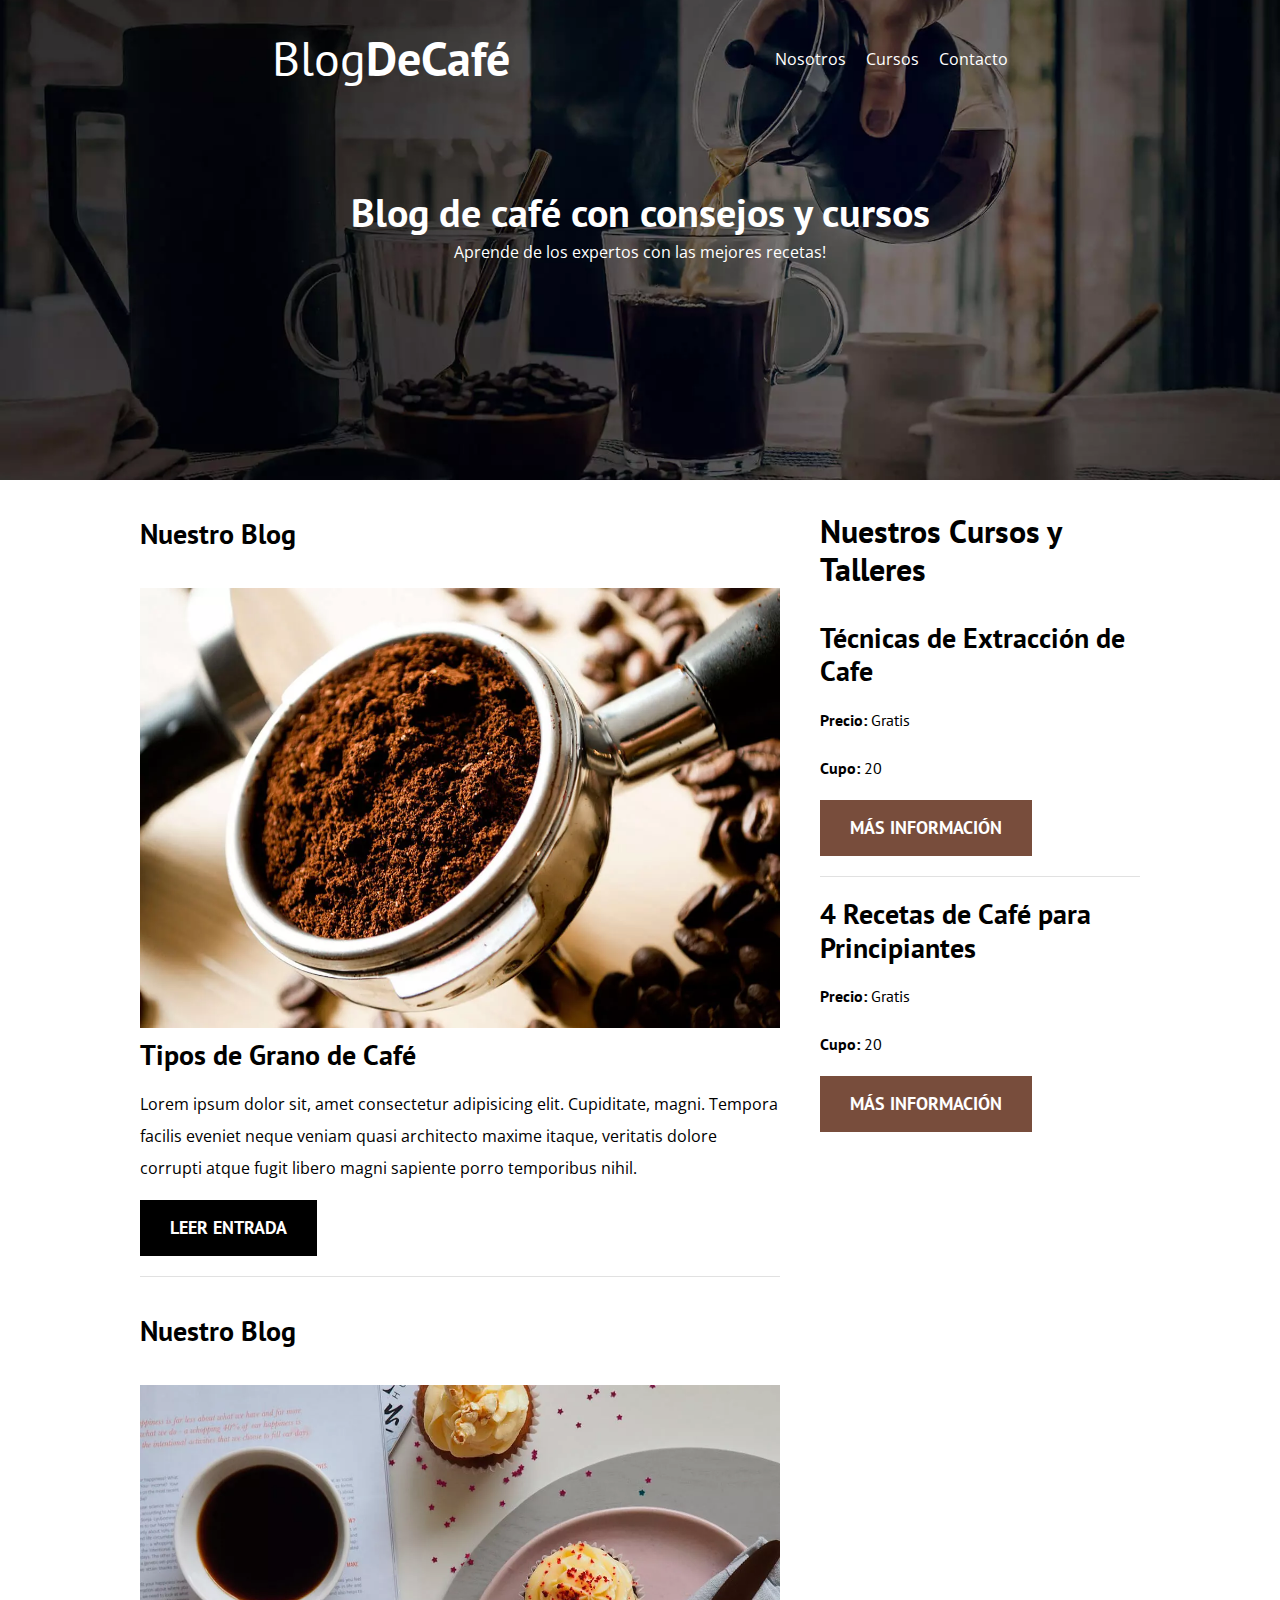
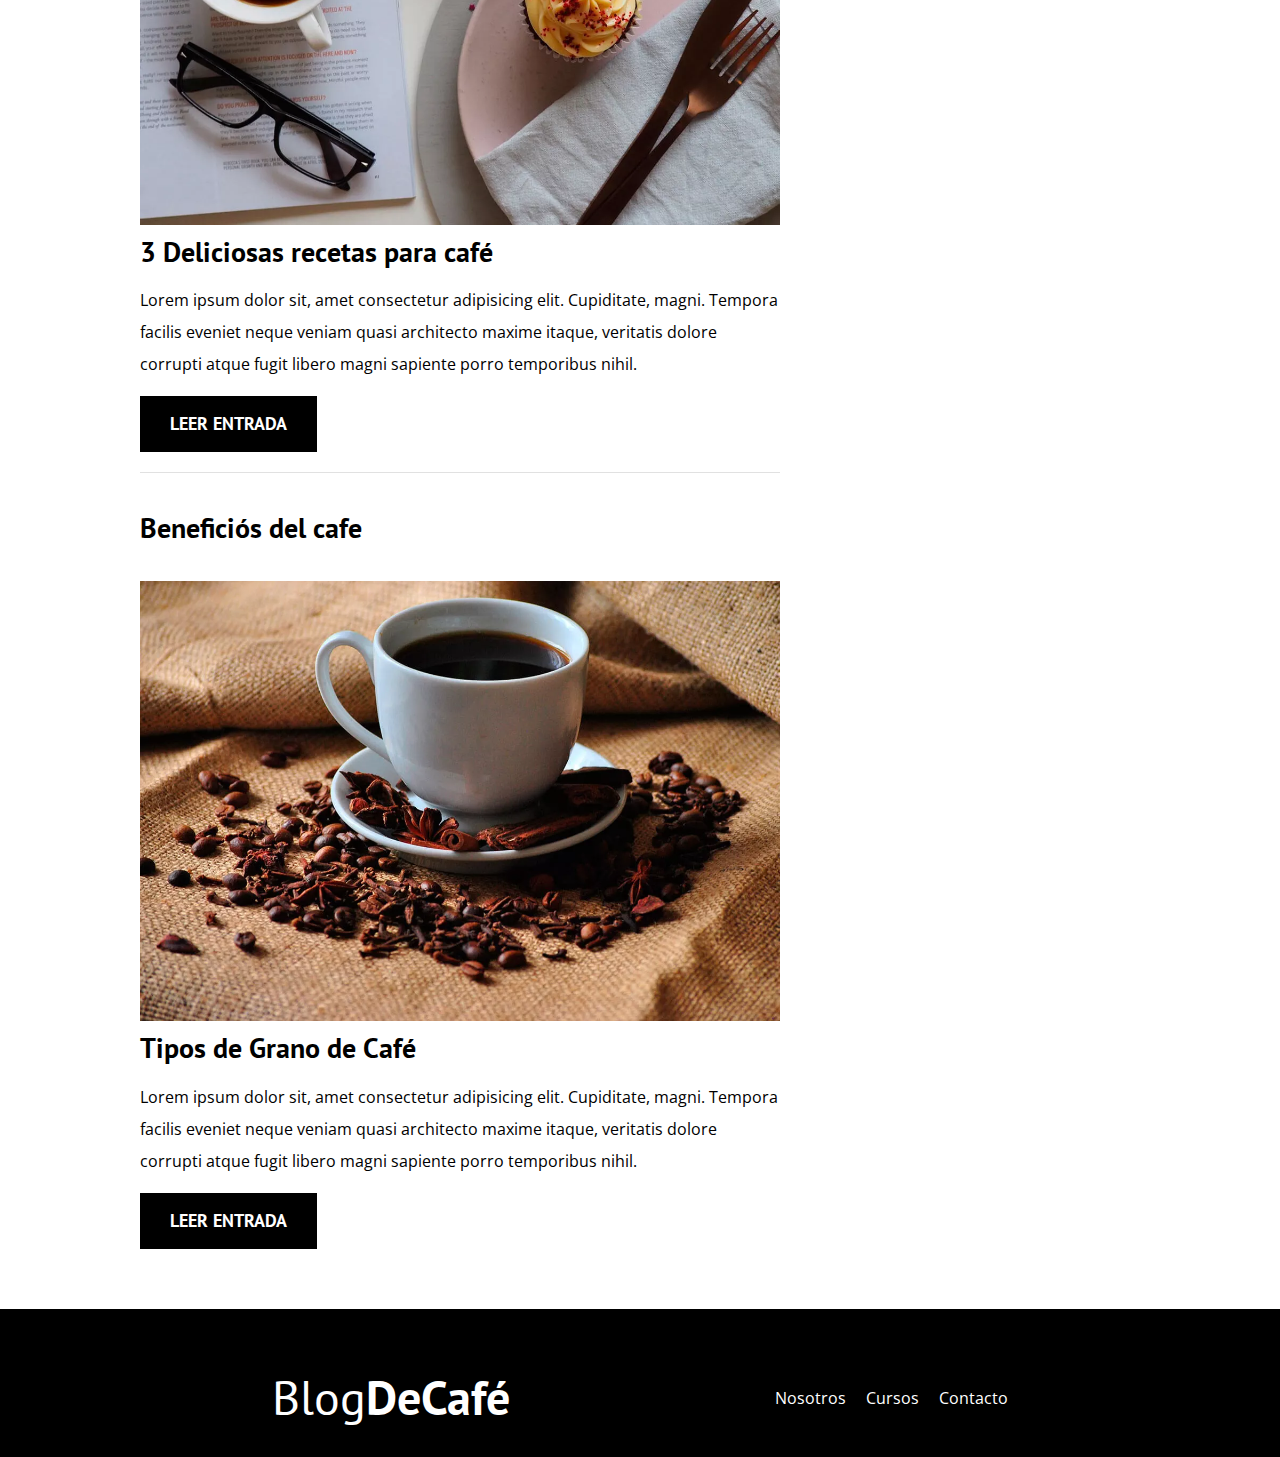
<file: index.html>
<!DOCTYPE html>
<html lang="en">

<head>
  <meta charset="UTF-8">
  <meta http-equiv="X-UA-Compatible" content="IE=edge">
  <meta name="viewport" content="width=device-width, initial-scale=1.0">

  <meta name="description" content="Página web de blog de Café">

  <!-- PREFETCH works to loading faster than other pages, I mean when you know that the user will go asap to a specific page -->

  <!-- Applying preload  -->

  <link rel="preload" href="https://fonts.googleapis.com/css2?family=Open+Sans&family=PT+Sans:wght@400;700&display=swap"
    as="font" crossorigin="crossorigin">
  <link rel="preconnect" href="https://fonts.googleapis.com">
  <link rel="preconnect" href="https://fonts.gstatic.com" crossorigin>
  <link href="https://fonts.googleapis.com/css2?family=Open+Sans&family=PT+Sans:wght@400;700&display=swap"
    rel="stylesheet">

  <link rel="preload" href="css/normalize.css" as="style">
  <link rel="stylesheet" href="css/normalize.css">

  <link rel="preload" href="css/styles.css" as="style">
  <link rel="stylesheet" href="css/styles.css">

  <title>Blog de Café</title>
</head>

<body>

  <header class="header">
    <div class="container">
      <div class="bar">
        <a href="index.html" class="logo">
          <h1 class="logo__name no-margin align-center">Blog<span class="logo__variant">DeCafé</span></h1>
        </a>

        <nav class="navegation">
          <a href="nosotros.html" class="navegation__link"> Nosotros</a>
          <a href="cursos.html" class="navegation__link"> Cursos</a>
          <a href="contacto.html" class="navegation__link"> Contacto</a>
        </nav>
      </div>
    </div>

    <div class="header__text">
      <h2 class="no-margin">Blog de café con consejos y cursos</h2>
      <p class="no-margin">Aprende de los expertos con las mejores recetas!</p>
    </div>

  </header>

  <div class="container principal-content">
    <main class="blog">
      <h4>Nuestro Blog</h4>
      <article class="entrada">
        <div class="entrada__imagen">
          <picture> <!-- applying format: webp -->
            <source loading="lazy" srcset="img/blog1.webp" type="image/webp">
            <img src="/img/blog1.jpg" alt="Imagen blog" loading="lazy">
          </picture>
        </div>

        <div class="entrada__content">
          <h4 class="no-margin">Tipos de Grano de Café</h3>
            <p>Lorem ipsum dolor sit, amet consectetur adipisicing elit. Cupiditate, magni. Tempora facilis eveniet
              neque veniam quasi architecto maxime itaque, veritatis dolore corrupti atque fugit libero magni sapiente
              porro temporibus nihil.</p>
        </div>
        <a href="entrada.html" class="button button--variant">Leer Entrada</a>
      </article>

      <h4>Nuestro Blog</h4>
      <article class="entrada">
        <div class="entrada__imagen">
          <picture>
            <source loading="lazy" srcset="img/blog2.webp" type="image/webp">
            <img src="/img/blog2.jpg" alt="Imagen blog" loading="lazy">
          </picture>
        </div>

        <div class="entrada__content">
          <h4 class="no-margin">3 Deliciosas recetas para café</h3>
            <p>Lorem ipsum dolor sit, amet consectetur adipisicing elit. Cupiditate, magni. Tempora facilis eveniet
              neque veniam quasi architecto maxime itaque, veritatis dolore corrupti atque fugit libero magni sapiente
              porro temporibus nihil.</p>
        </div>
        <a href="entrada.html" class="button button--variant">Leer Entrada</a>
      </article>

      <h4>Beneficiós del cafe</h4>
      <article class="entrada">
        <div class="entrada__imagen">
          <picture>
            <source loading="lazy" srcset="img/blog3.webp" type="image/webp">
            <img src="/img/blog3.jpg" alt="Imagen blog" loading="lazy">
          </picture>
        </div>

        <div class="entrada__content">
          <h4 class="no-margin">Tipos de Grano de Café</h3>
            <p>Lorem ipsum dolor sit, amet consectetur adipisicing elit. Cupiditate, magni. Tempora facilis eveniet
              neque veniam quasi architecto maxime itaque, veritatis dolore corrupti atque fugit libero magni sapiente
              porro temporibus nihil.</p>
        </div>
        <a href="entrada.html" class="button button--variant">Leer Entrada</a>
      </article>
    </main>

    <aside class="sidebar">
      <h3>Nuestros Cursos y Talleres</h3>
      <ul class="courses no-padding">
        <li class="widget-course">
          <h4 class="no-margin">Técnicas de Extracción de Cafe</h4>
          <p class="widget-course__label">Precio: <span class="widget-course__info">Gratis</span></p>
          <p class="widget-course__label">Cupo: <span class="widget-course__info">20</span></p>
          <a href="" class="button button--variant2">Más Información</a>
        </li>


        <li class="widget-course">
          <h4 class="no-margin">4 Recetas de Café para Principiantes</h4>
          <p class="widget-course__label">Precio: <span class="widget-course__info"">Gratis</span></p>
          <p class=" widget-course__label">Cupo: <span class="widget-course__info"">20</span></p>
          <a href="" class=" button button--variant2">Más Información</a>
        </li>
      </ul>
    </aside>
  </div>
  <footer class="footer">
    <div class="container">
      <div class="bar">
        <a href="index.html" class="logo">
          <h1 class="logo__name no-margin align-center">Blog<span class="logo__variant">DeCafé</span></h1>
        </a>

        <nav class="navegation">
          <a href="aboutUs.html" class="navegation__link"> Nosotros</a>
          <a href="cursos.html" class="navegation__link"> Cursos</a>
          <a href="contacto.html" class="navegation__link"> Contacto</a>
        </nav>
      </div>
    </div>
  </footer>
</body>
<script src="./js/modernizr.js"></script>

</html>
</file>
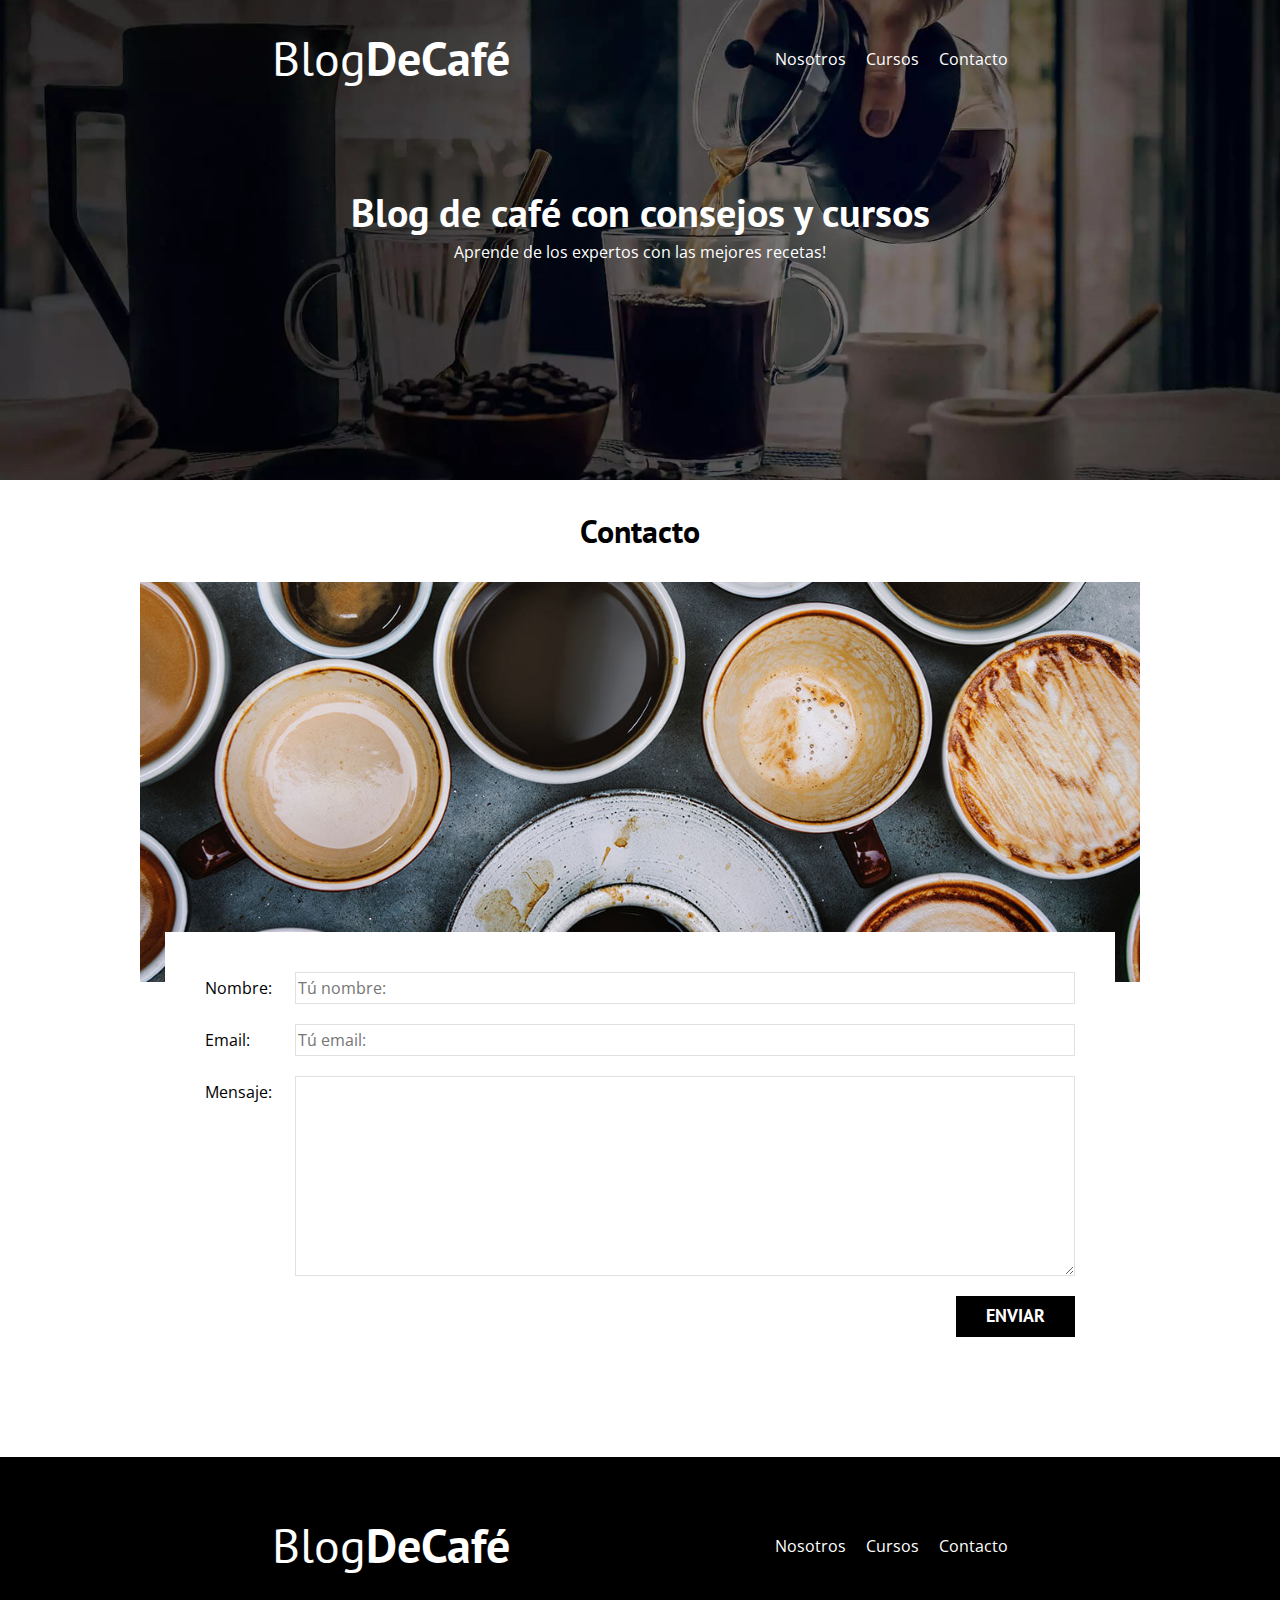
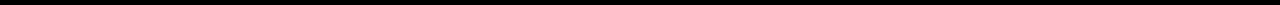
<file: contacto.html>
<!DOCTYPE html>
<html lang="en">

<head>
  <meta charset="UTF-8">
  <meta http-equiv="X-UA-Compatible" content="IE=edge">
  <meta name="viewport" content="width=device-width, initial-scale=1.0">
  <link rel="preconnect" href="https://fonts.googleapis.com">
  <link rel="preconnect" href="https://fonts.gstatic.com" crossorigin>
  <link href="https://fonts.googleapis.com/css2?family=Open+Sans&family=PT+Sans:wght@400;700&display=swap"
    rel="stylesheet">
  <link rel="stylesheet" href="css/normalize.css">
  <link rel="stylesheet" href="css/styles.css">
  <title>Blog de Café</title>
</head>

<body>

  <header class="header">
    <div class="container">
      <div class="bar">
        <a href="index.html" class="logo">
          <h1 class="logo__name no-margin align-center">Blog<span class="logo__variant">DeCafé</span></h1>
        </a>

        <nav class="navegation">
          <a href="nosotros.html" class="navegation__link"> Nosotros</a>
          <a href="cursos.html" class="navegation__link"> Cursos</a>
          <a href="contacto.html" class="navegation__link"> Contacto</a>
        </nav>
      </div>
    </div>

    <div class="header__text">
      <h2 class="no-margin">Blog de café con consejos y cursos</h2>
      <p class="no-margin">Aprende de los expertos con las mejores recetas!</p>
    </div>
  </header>

  <main class="container">
      <h3 class="align-center">Contacto</h3>
      <div class="contact-bg"></div>

      <form action="" class="form">
        <div class="campo">
          <label class="campo__label" for="name">Nombre:</label>
          <input class="campo__field" type="text" id="name" placeholder="Tú nombre:">
        </div>
        <div class="campo">
          <label class="campo__label" for="email">Email:</label>
          <input class="campo__field" type="email" id="email" placeholder="Tú email:">
        </div>

        <div class="campo">
          <label class="campo__label" for="text">Mensaje:</label>
          <textarea class="campo__field campo__field--textarea" id="text"></textarea>
        </div>
        
        <div class="campo position">
          <input type="submit" value="Enviar" class="button button--variant">
        </div>
        
      </form>
  </main>

  <footer class="footer">
    <div class="container">
      <div class="bar">
        <a href="index.html" class="logo">
          <h1 class="logo__name no-margin align-center">Blog<span class="logo__variant">DeCafé</span></h1>
        </a>

        <nav class="navegation">
          <a href="nosotros.html" class="navegation__link"> Nosotros</a>
          <a href="cursos.html" class="navegation__link"> Cursos</a>
          <a href="contacto.html" class="navegation__link"> Contacto</a>
        </nav>
      </div>
    </div>
  </footer>
</body>
<script src="./js/modernizr.js"></script>

</html>
</file>
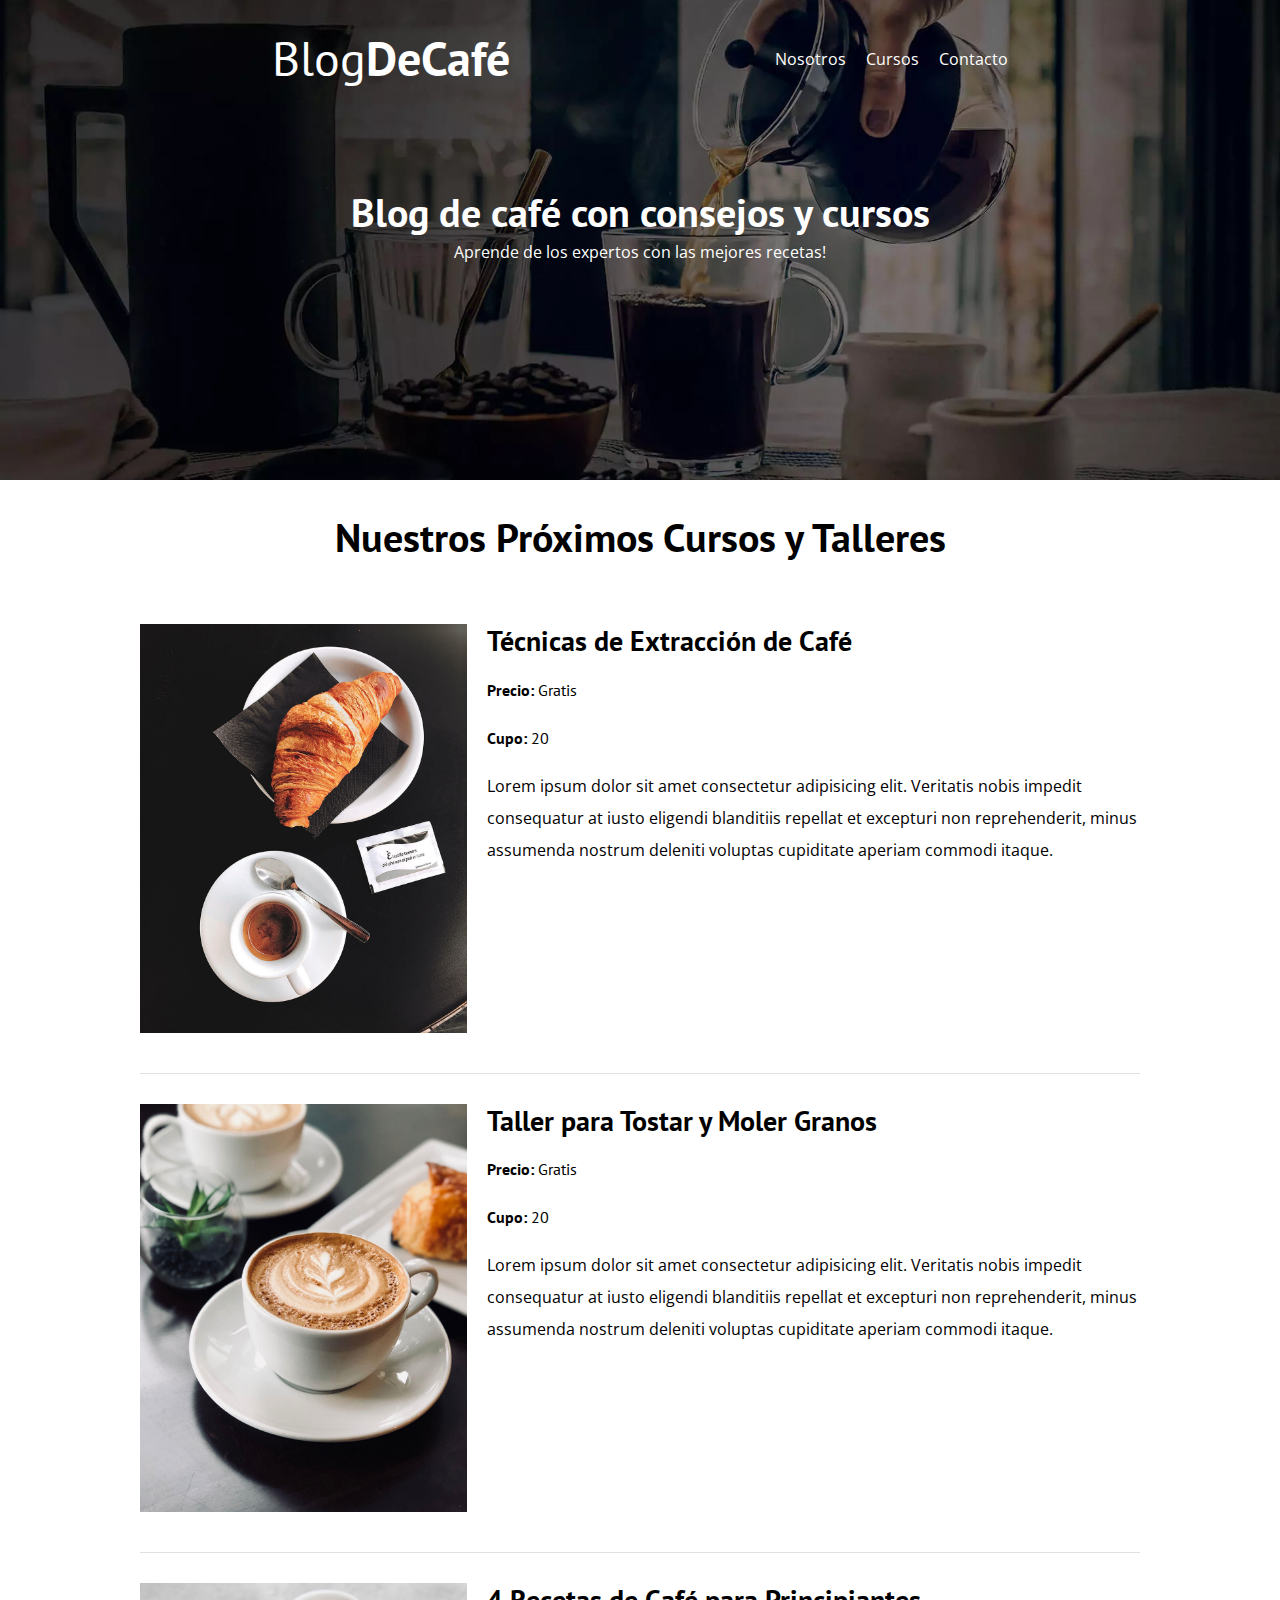
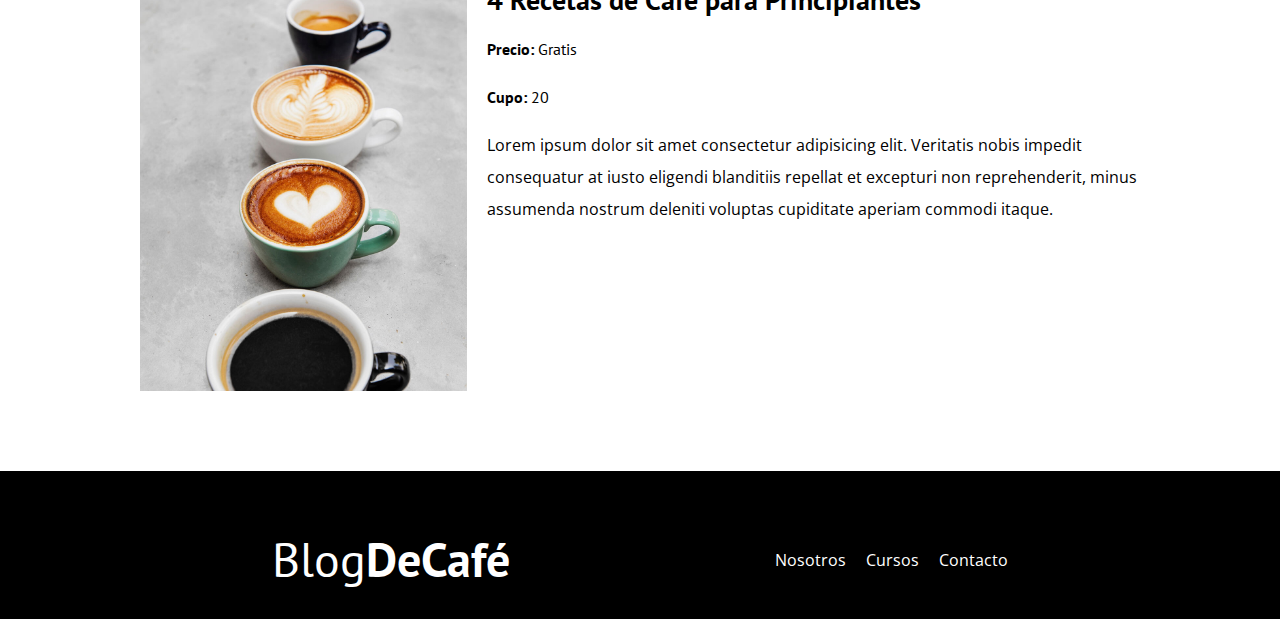
<file: cursos.html>
<!DOCTYPE html>
<html lang="en">

<head>
  <meta charset="UTF-8">
  <meta http-equiv="X-UA-Compatible" content="IE=edge">
  <meta name="viewport" content="width=device-width, initial-scale=1.0">
  <link rel="preconnect" href="https://fonts.googleapis.com">
  <link rel="preconnect" href="https://fonts.gstatic.com" crossorigin>
  <link href="https://fonts.googleapis.com/css2?family=Open+Sans&family=PT+Sans:wght@400;700&display=swap"
    rel="stylesheet">
  <link rel="stylesheet" href="css/normalize.css">
  <link rel="stylesheet" href="css/styles.css">
  <title>Blog de Café</title>
</head>

<body>

  <header class="header">
    <div class="container">
      <div class="bar">
        <a href="index.html" class="logo">
          <h1 class="logo__name no-margin align-center">Blog<span class="logo__variant">DeCafé</span></h1>
        </a>

        <nav class="navegation">
          <a href="nosotros.html" class="navegation__link"> Nosotros</a>
          <a href="cursos.html" class="navegation__link"> Cursos</a>
          <a href="contacto.html" class="navegation__link"> Contacto</a>
        </nav>
      </div>
    </div>

    <div class="header__text">
      <h2 class="no-margin">Blog de café con consejos y cursos</h2>
      <p class="no-margin">Aprende de los expertos con las mejores recetas!</p>
    </div>
  </header>

  <main class="container">
    <h2 class="align-center">Nuestros Próximos Cursos y Talleres</h3>

      <div class="course">
        <div class="course__imagen">
          <img src="./img/curso1.jpg" alt="Imagen curso" loading="lazy">
        </div>

        <div class="course__info">
          <h4 class="no-margin">Técnicas de Extracción de Café</h4>
          <p class="course__label">Precio: <span class="widget-course__info"">Gratis</span></p>
          <p class="course__label">Cupo: <span class="widget-course__info"">20</span></p>
    
          <p class=" course__description">Lorem ipsum dolor sit amet consectetur adipisicing elit. Veritatis nobis
                impedit consequatur at iusto eligendi blanditiis repellat et excepturi non reprehenderit, minus
                assumenda nostrum deleniti voluptas cupiditate aperiam commodi itaque.</p>
        </div>
      </div>

      <div class="course">
        <div class="course__imagen">
          <img src="./img/curso2.jpg" alt="Imagen curso" loading="lazy">
        </div>

        <div class="course__info">
          <h4 class="no-margin">Taller para Tostar y Moler Granos</h4>
          <p class="course__label">Precio: <span class="widget-course__info"">Gratis</span></p>
          <p class=" course__label">Cupo: <span class="widget-course__info"">20</span></p>
          <p class=" course__description">Lorem ipsum dolor sit amet consectetur adipisicing elit. Veritatis nobis
                impedit consequatur at iusto eligendi blanditiis repellat et excepturi non reprehenderit, minus
                assumenda nostrum deleniti voluptas cupiditate aperiam commodi itaque.</p>
        </div>
      </div>

      <div class="course">
        <div class="course__imagen">
          <img src="./img/curso3.jpg" alt="Imagen curso" loading="lazy">
        </div>

        <div class="course__info">
          <h4 class="no-margin">4 Recetas de Café para Principiantes</h4>
          <p class="course__label">Precio: <span class="widget-course__info"">Gratis</span></p>
          <p class=" course__label">Cupo: <span class="widget-course__info"">20</span></p>
          <p class=" course__description">Lorem ipsum dolor sit amet consectetur adipisicing elit. Veritatis nobis
                impedit consequatur at iusto eligendi blanditiis repellat et excepturi non reprehenderit, minus
                assumenda nostrum deleniti voluptas cupiditate aperiam commodi itaque.</p>
        </div>
      </div>
  </main>



  <footer class=" footer">
    <div class="container">
      <div class="bar">
        <a href="index.html" class="logo">
          <h1 class="logo__name no-margin align-center">Blog<span class="logo__variant">DeCafé</span></h1>
        </a>

        <nav class="navegation">
          <a href="nosotros.html" class="navegation__link"> Nosotros</a>
          <a href="cursos.html" class="navegation__link"> Cursos</a>
          <a href="contacto.html" class="navegation__link"> Contacto</a>
        </nav>
      </div>
    </div>
  </footer>
</body>
<script src="./js/modernizr.js"></script>

</html>
</file>
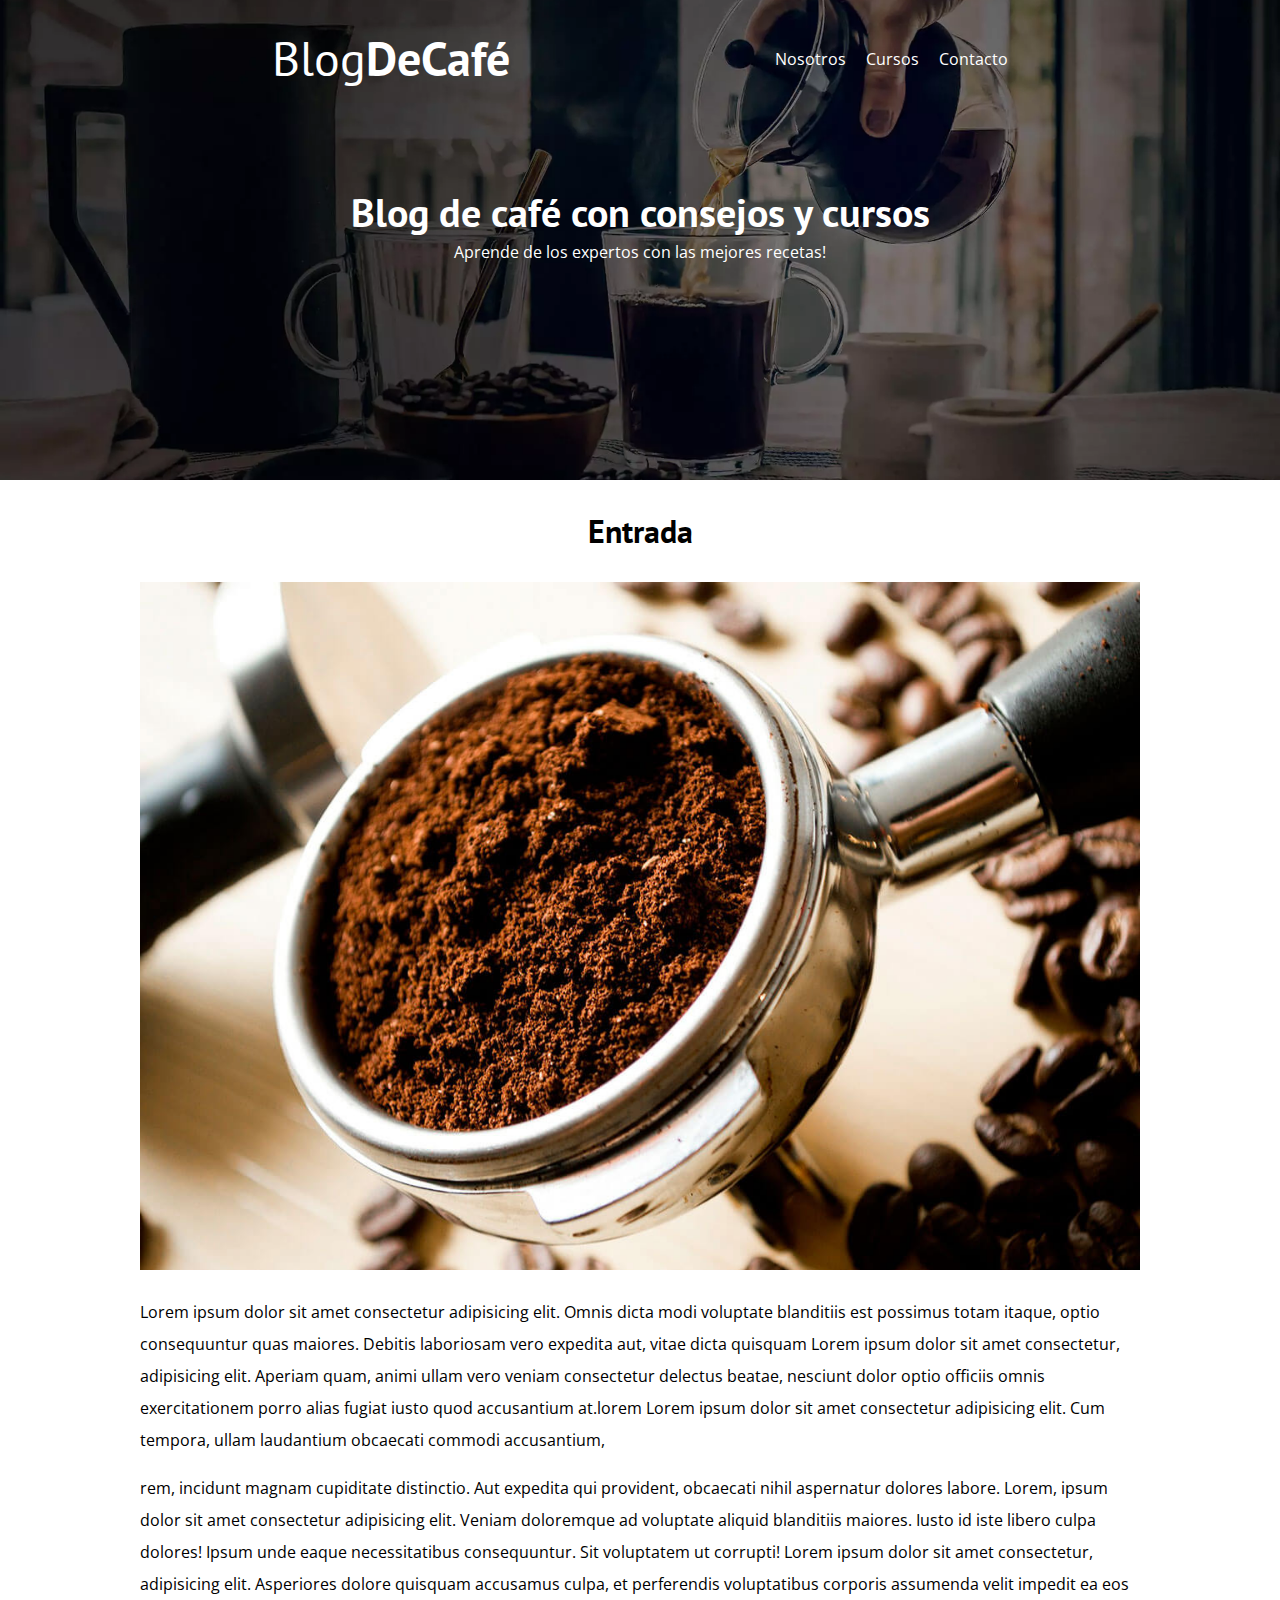
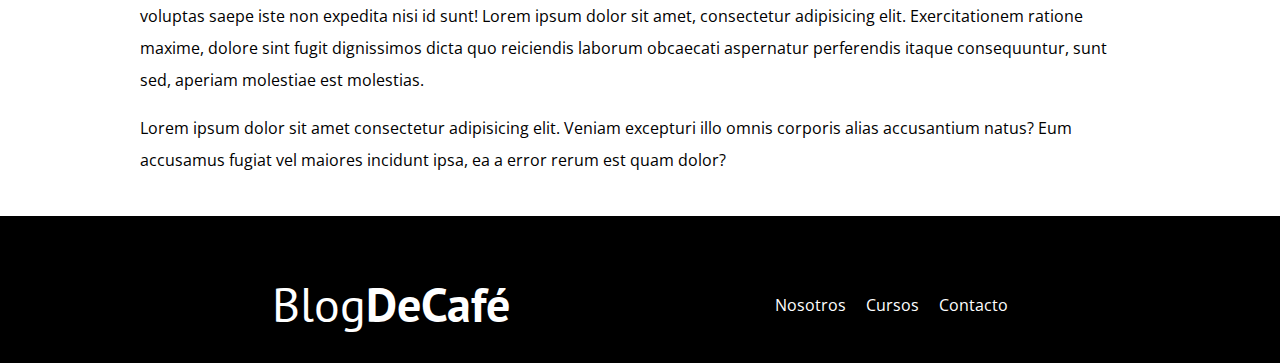
<file: entrada.html>
<!DOCTYPE html>
<html lang="en">

<head>
  <meta charset="UTF-8">
  <meta http-equiv="X-UA-Compatible" content="IE=edge">
  <meta name="viewport" content="width=device-width, initial-scale=1.0">
  <link rel="preconnect" href="https://fonts.googleapis.com">
  <link rel="preconnect" href="https://fonts.gstatic.com" crossorigin>
  <link href="https://fonts.googleapis.com/css2?family=Open+Sans&family=PT+Sans:wght@400;700&display=swap"
    rel="stylesheet">
  <link rel="stylesheet" href="css/normalize.css">
  <link rel="stylesheet" href="css/styles.css">
  <title>Blog de Café</title>
</head>

<body>

  <header class="header">
    <div class="container">
      <div class="bar">
        <a href="index.html" class="logo">
          <h1 class="logo__name no-margin align-center">Blog<span class="logo__variant">DeCafé</span></h1>
        </a>

        <nav class="navegation">
          <a href="nosotros.html" class="navegation__link"> Nosotros</a>
          <a href="cursos.html" class="navegation__link"> Cursos</a>
          <a href="contacto.html" class="navegation__link"> Contacto</a>
        </nav>
      </div>
    </div>

    <div class="header__text">
      <h2 class="no-margin">Blog de café con consejos y cursos</h2>
      <p class="no-margin">Aprende de los expertos con las mejores recetas!</p>
    </div>
  </header>

  <main class="container">
      <h3 class="align-center">Entrada</h3>
      <div class="entrada">
          <img src="./img/blog1.jpg" alt="Imagen blog">
        <div class="entrada__info">
          <p>Lorem ipsum dolor sit amet consectetur adipisicing elit. Omnis dicta modi voluptate blanditiis est possimus totam itaque, optio consequuntur quas maiores. Debitis laboriosam vero expedita aut, vitae dicta quisquam Lorem ipsum dolor sit amet consectetur, adipisicing elit. Aperiam quam, animi ullam vero veniam consectetur delectus beatae, nesciunt dolor optio officiis omnis exercitationem porro alias fugiat iusto quod accusantium at.lorem Lorem ipsum dolor sit amet consectetur adipisicing elit. Cum tempora, ullam laudantium obcaecati commodi accusantium, </p>

          <p> rem, incidunt magnam cupiditate distinctio. Aut expedita qui provident, obcaecati nihil aspernatur dolores labore. Lorem, ipsum dolor sit amet consectetur adipisicing elit. Veniam doloremque ad voluptate aliquid blanditiis maiores. Iusto id iste libero culpa dolores! Ipsum unde eaque necessitatibus consequuntur. Sit voluptatem ut corrupti! Lorem ipsum dolor sit amet consectetur, adipisicing elit. Asperiores dolore quisquam accusamus culpa, et perferendis voluptatibus corporis assumenda velit impedit ea eos voluptas saepe iste non expedita nisi id sunt! Lorem ipsum dolor sit amet, consectetur adipisicing elit. Exercitationem ratione maxime, dolore sint fugit dignissimos dicta quo reiciendis laborum obcaecati aspernatur perferendis itaque consequuntur, sunt sed, aperiam molestiae est molestias.</p>

          <p>Lorem ipsum dolor sit amet consectetur adipisicing elit. Veniam excepturi illo omnis corporis alias accusantium natus? Eum accusamus fugiat vel maiores incidunt ipsa, ea a error rerum est quam dolor?</p>
        </div>
      </div>
      </div>
  </main>



  <footer class="footer">
    <div class="container">
      <div class="bar">
        <a href="index.html" class="logo">
          <h1 class="logo__name no-margin align-center">Blog<span class="logo__variant">DeCafé</span></h1>
        </a>

        <nav class="navegation">
          <a href="nosotros.html" class="navegation__link"> Nosotros</a>
          <a href="cursos.html" class="navegation__link"> Cursos</a>
          <a href="contacto.html" class="navegation__link"> Contacto</a>
        </nav>
      </div>
    </div>
  </footer>
</body>
<script src="./js/modernizr.js"></script>

</html>
</file>
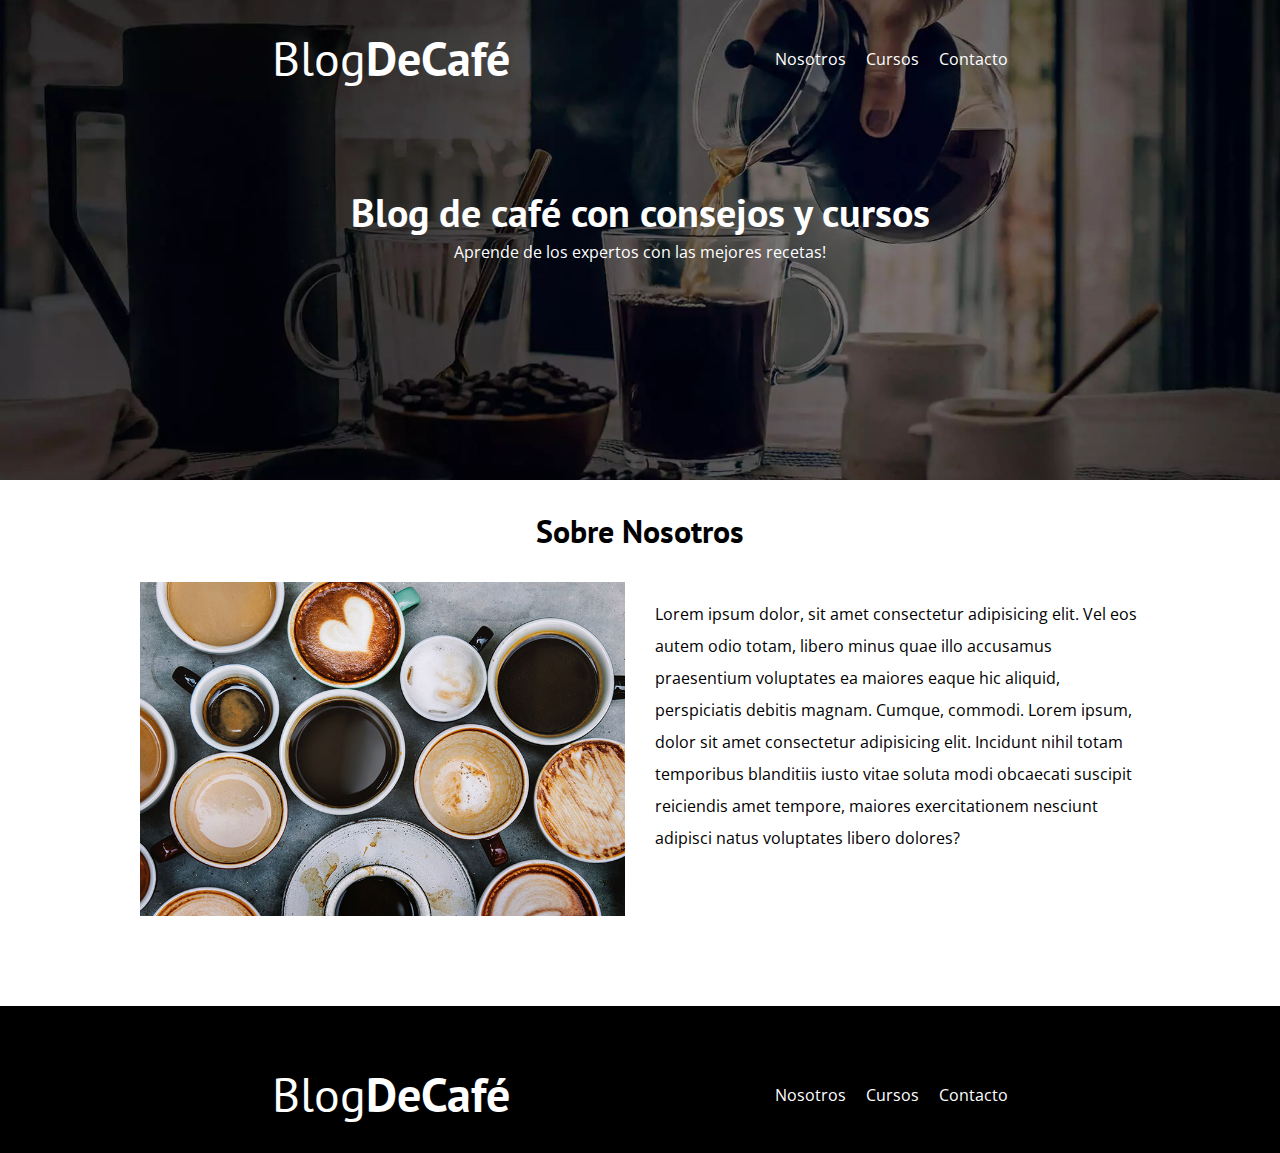
<file: nosotros.html>
<!DOCTYPE html>
<html lang="en">

<head>
  <meta charset="UTF-8">
  <meta http-equiv="X-UA-Compatible" content="IE=edge">
  <meta name="viewport" content="width=device-width, initial-scale=1.0">
  <link rel="preconnect" href="https://fonts.googleapis.com">
  <link rel="preconnect" href="https://fonts.gstatic.com" crossorigin>
  <link href="https://fonts.googleapis.com/css2?family=Open+Sans&family=PT+Sans:wght@400;700&display=swap"
    rel="stylesheet">
  <link rel="stylesheet" href="css/normalize.css">
  <link rel="stylesheet" href="css/styles.css">
  <title>Blog de Café</title>
</head>

<body>

  <header class="header">
    <div class="container">
      <div class="bar">
        <a href="index.html" class="logo">
          <h1 class="logo__name no-margin align-center">Blog<span class="logo__variant">DeCafé</span></h1>
        </a>

        <nav class="navegation">
          <a href="nosotros.html" class="navegation__link"> Nosotros</a>
          <a href="cursos.html" class="navegation__link"> Cursos</a>
          <a href="contacto.html" class="navegation__link"> Contacto</a>
        </nav>
      </div>
    </div>

    <div class="header__text">
      <h2 class="no-margin">Blog de café con consejos y cursos</h2>
      <p class="no-margin">Aprende de los expertos con las mejores recetas!</p>
    </div>
  </header>

  <main class="container">
      <h3 class="align-center">Sobre Nosotros</h3>
      <div class="aboutUs">
        <div class="aboutUs__image">
          <img src="./img/nosotros.jpg" alt="Imagen sobre nosotros">
        </div>
        <div class="aboutUs__info">
          <p>Lorem ipsum dolor, sit amet consectetur adipisicing elit. Vel eos autem odio totam, libero minus quae illo accusamus praesentium voluptates ea maiores eaque hic aliquid, perspiciatis debitis magnam. Cumque, commodi. Lorem ipsum, dolor sit amet consectetur adipisicing elit. Incidunt nihil totam temporibus blanditiis iusto vitae soluta modi obcaecati suscipit reiciendis amet tempore, maiores exercitationem nesciunt adipisci natus voluptates libero dolores?</p>
        </div>
      </div>
  </main>



  <footer class="footer">
    <div class="container">
      <div class="bar">
        <a href="index.html" class="logo">
          <h1 class="logo__name no-margin align-center">Blog<span class="logo__variant">DeCafé</span></h1>
        </a>

        <nav class="navegation">
          <a href="nosotros.html" class="navegation__link"> Nosotros</a>
          <a href="cursos.html" class="navegation__link"> Cursos</a>
          <a href="contacto.html" class="navegation__link"> Contacto</a>
        </nav>
      </div>
    </div>
  </footer>
</body>
<script src="./js/modernizr.js"></script>

</html>
</file>
<file: css/styles.css>
:root{
  /* FONTS */
  --headingFonts: "PT sans", sans-serif;
  --textFont: 'Open Sans', sans-serif;

  /* COLORS */
  --primary: #784D3C;
  --grey: #e1e1e1;
  --white: #fff;
  --black: #000;
}

html{
  box-sizing: border-box;
  font-size: 62.5%; /* 1 rem = 10px */
}
*, *:before, *:after {
  box-sizing: inherit;
}
body{
  font-family:  var(--textFont);
  font-size: 1.6rem;
  line-height: 2;
}

/* GLOBALS */
.container{
  width: min(90%, 100rem);
  margin:  0 auto;
}

a{text-decoration: none;}
h1, h2, h3, h4 {
  font-family: var(--headingFonts);
  line-height: 1.2;
}

h1{font-size: 4.8rem;}
h2{font-size: 4rem;}
h3{font-size: 3.2rem;}
h4{font-size: 2.8rem;}

img {max-width: 100%;}

/* UTILITIES */
.no-margin{ margin: 0;}
.no-padding{ padding: 0;}
.align-center{ text-align: center;}

/* HEADER STYLES */

.webp .header{
  background-image: url(../img/banner.webp);
}
.no-webp .header{
  background-image: url(../img/banner.jpg);
}
.header{
  height: 48rem;
  background-size: cover;
  background-repeat: no-repeat;
  background-position: center center;

}
.header__text{
  text-align: center;
  color: var(--white);
  margin-top: 1.5rem;
}

@media (min-width: 768px) {
    .header__text{
      margin-top: 10rem;
    }
}

@media (min-width: 768px) {
    .bar{
      display:flex;
      justify-content: space-around;
      align-items: center;
      padding-top: 3rem;
    }
}

.logo{
  color: var(--white);
}
.logo__name{
  font-weight: normal;
}

.logo__variant{
  font-weight: bold;

}

.navegation__link{
  display: block;
  text-align: center;
  color: var(--white);
}

@media (min-width: 768px) {
    .navegation{
      display:flex;
      gap:2rem; 
    }
}

/* BLOG */
@media (min-width: 768px) {
  .principal-content{
    display: grid;
    grid-template-columns: 2fr 1fr;
    gap:4rem;
  }
}

.entrada{
  border-bottom: 1px solid var(--grey);
  margin-bottom: 3rem;
}

.entrada:last-of-type{
  border: none;
  margin-bottom: 0;
}

.button{
  display: block;
  font-family: var(--headingFonts);
  color: var(--white);
  text-transform: uppercase;
  font-weight: bold;
  font-size: 1.8rem;
  text-align: center;
  padding:  1rem 3rem;
  margin-bottom: 2rem;
  border: none;

}
.button:hover{
  cursor: pointer;
}
@media (min-width: 768px) {
    .button{
      display: inline-block;
    }
}

.button--variant{
  background-color: var(--black);
}

.button--variant2{
  background-color: var(--primary);
}

.courses{
  list-style: none;
}

.widget-course{
  border-bottom: 1px solid var(--grey);
  margin-bottom: 2rem;
}
.widget-course:last-of-type{
  border-bottom: none;
  margin-bottom: 0;
}

.widget-course__label,
.course__label{
  font-family: var(--headingFonts);
  font-weight: bold;
}
.widget-course__info,
.course__info{
  font-weight: normal;
}

.footer{
  background-color: var(--black);
  padding: 3rem 0;
  margin-top: 4rem;
  padding-bottom: 3rem;
}

@media (min-width: 768px) {
    .aboutUs{
      display:grid;
      grid-template-columns:repeat(2, 1fr);
      column-gap: 3rem;
      margin-bottom:8rem ;
    }
}

.course{
  padding: 3rem 0;
  border-bottom: 1px solid var(--grey);
}

@media (min-width: 768px) {
    .course{
      display:grid;
      grid-template-columns: 1fr 2fr;
      column-gap: 2rem;
    }
}

.course:last-of-type{
  border: none;
  
}

/* CONTACT */

.contact-bg{
  background-image: url(../img/contacto.jpg);
  background-size: cover;
  height: 40rem;
}

.form{
  background-color: var(--white);
  margin: -5rem auto 0 auto;
  width: 95%;
  padding: 4rem;
}
.campo{
  display: flex;
  margin-bottom: 2rem;
}
.campo__label{
  flex: 0 0 9rem ;
}
.campo__field{
  flex: 1;
  border: 1px solid var(--grey);
}
.campo__field--textarea{
  height: 20rem;
}
.position{
  display: flex;
  justify-content: end;
}
</file>
